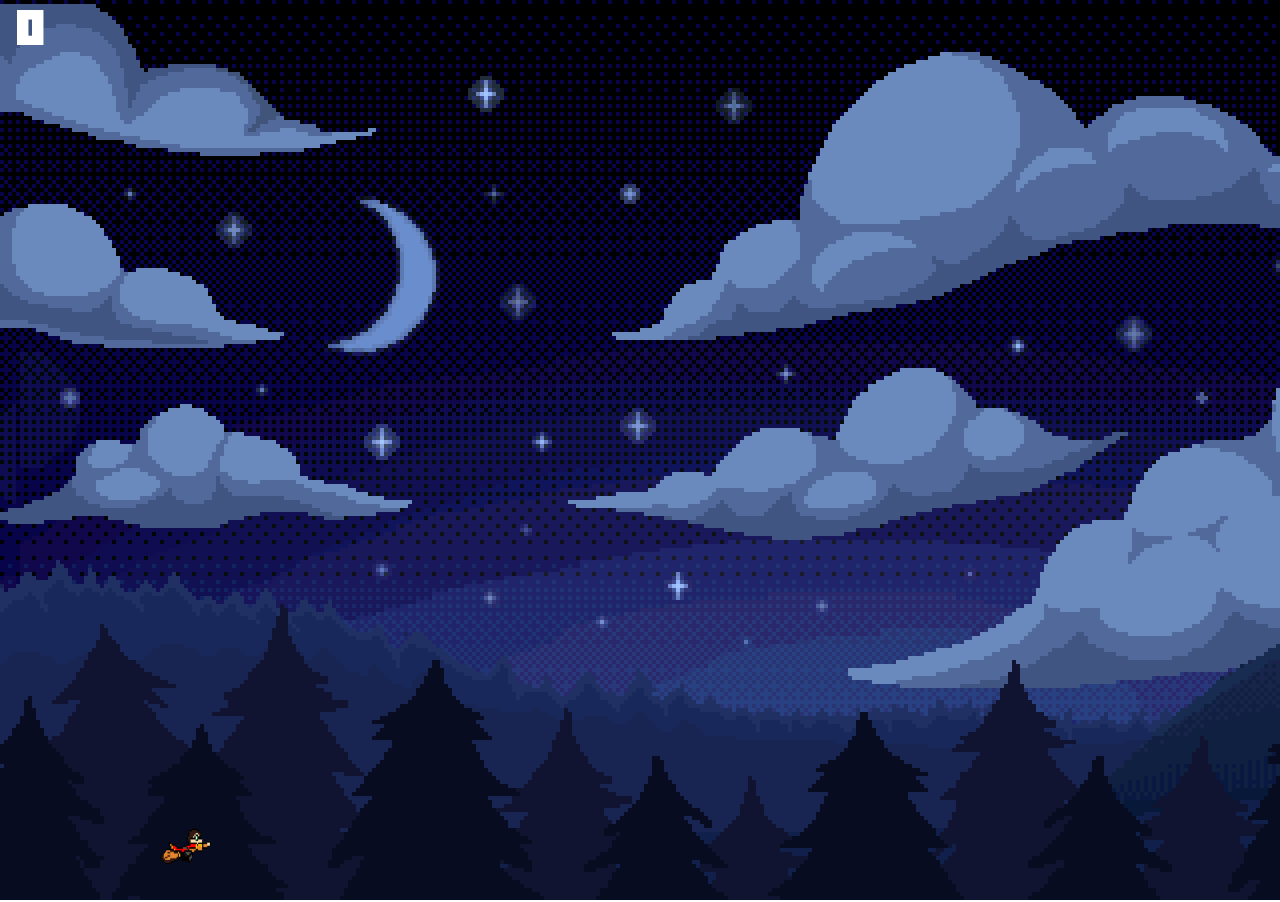
<file: game.html>
<!DOCTYPE html>
<html>
    <head>
        <meta charset="UTF-8">
        <meta name="viewport", content="width=device-width, initial-scale=1.0">
        <title>Superman Flight</title>
        <link rel="shortcut icon" href="superman.png " type="image/x-icon">
        <link rel="stylesheet" href="style.css">
    </head>
    <body>
        <canvas id="board"></canvas>
        <script defer src="./script.js"></script>
    </body>
</html>
</file>
<file: style.css>
@import url('https://fonts.googleapis.com/css2?family=Poppins&display=swap');

@font-face {
    font-family: Minecrafter;
    src: url('Minecrafter.Reg.ttf') format('truetype'); /* Replace 'path/to/font-file.otf' with the actual file path */
  }

body {
    font-family:Minecrafter,sans-serif;
    text-align: center;
    color: red;
    overflow-y: hidden;
}

#board {
    /* background-color: skyblue; */
    background-image: url("./bg.gif");
}

*{
    margin: 0;
    padding: 0;
}
html::-webkit-scrollbar{
    display: none ;
}

#soundToggle{
    position: absolute;
    z-index: 10000;
    display: none;
}

button{
        text-align:center;
        cursor: pointer;
        color: #efefef;
        padding: 25px 80px;
        width: 270px;
        margin: 5px 30px;
        text-transform: uppercase;
        letter-spacing: 1px;
        font-weight: 700;
        outline: none;
        position: relative;
        background-color:rgb(38, 38, 38);
        border: solid 1px transparent;
        border-radius:10px;
        -webkit-font-smoothing: antialiased;
        transition: all 0.2s ease;
        font-family: 'Poppins', sans-serif;
      }

      button:hover{
        background-color: rgb(56, 56, 56);
      }

      input:first-of-type{
        text-align:center;
        color: #efefef;
        padding: 25px 80px;
        width: 270px;
        margin: 5px 30px;
        text-transform: uppercase;
        letter-spacing: 1px;
        font-weight: 700;
        font-size: 2rem;
        font-family: Minecrafter,sans-serif;
        outline: none;
        position: relative;
        background-color:rgb(38, 38, 38);
        border: solid 1px transparent;
        border-radius:10px;
        -webkit-font-smoothing: antialiased;
      }
      input:last-of-type{
        text-align:center;
        color: #efefef;
        width: 270px;
        margin: 5px 0px;
        text-transform: uppercase;
        letter-spacing: 1px;
        font-weight: 700;
        font-size: 3rem;
        font-family: Minecrafter,sans-serif;
        outline: none;
        position: relative;
        background-color:transparent;
        border: solid 1px transparent;
        border-radius:10px;
        -webkit-font-smoothing: antialiased;
      }

      h2{
        font-size: 5rem;
        text-shadow: 1.5px 2px 1px rgb(241, 241, 241);
      }

      div{
        transition: all 1s ease;
      }
</file>
